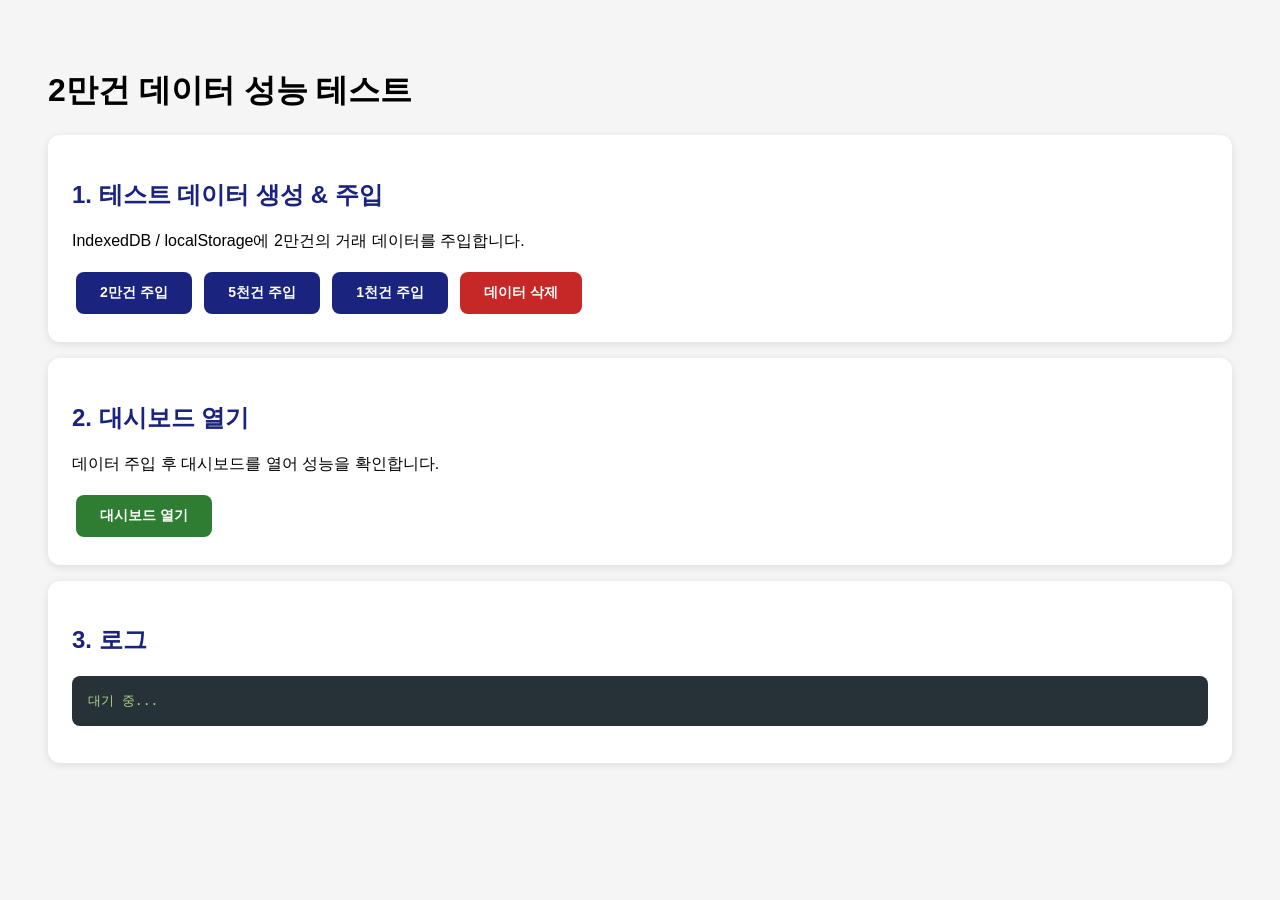
<file: test-perf.html>
<!DOCTYPE html>
<html lang="ko">
<head>
  <meta charset="UTF-8">
  <title>성능 테스트 - 2만건 데이터 주입</title>
  <style>
    body { font-family: 'Segoe UI', sans-serif; padding: 40px; background: #f5f5f5; }
    .card { background: #fff; border-radius: 12px; padding: 24px; margin-bottom: 16px; box-shadow: 0 2px 8px rgba(0,0,0,0.1); }
    button { padding: 12px 24px; border: none; border-radius: 8px; font-size: 14px; font-weight: 700; cursor: pointer; margin: 4px; }
    .btn-primary { background: #1a237e; color: #fff; }
    .btn-danger { background: #c62828; color: #fff; }
    .btn-success { background: #2e7d32; color: #fff; }
    pre { background: #263238; color: #aed581; padding: 16px; border-radius: 8px; overflow: auto; max-height: 300px; font-size: 13px; }
    .metric { display: inline-block; padding: 8px 16px; border-radius: 8px; background: #e3f2fd; color: #1565c0; font-weight: 700; margin: 4px; }
    h2 { color: #1a237e; }
  </style>
</head>
<body>
  <h1>2만건 데이터 성능 테스트</h1>

  <div class="card">
    <h2>1. 테스트 데이터 생성 & 주입</h2>
    <p>IndexedDB / localStorage에 2만건의 거래 데이터를 주입합니다.</p>
    <button class="btn-primary" onclick="injectData(20000)">2만건 주입</button>
    <button class="btn-primary" onclick="injectData(5000)">5천건 주입</button>
    <button class="btn-primary" onclick="injectData(1000)">1천건 주입</button>
    <button class="btn-danger" onclick="clearData()">데이터 삭제</button>
    <div id="injectResult"></div>
  </div>

  <div class="card">
    <h2>2. 대시보드 열기</h2>
    <p>데이터 주입 후 대시보드를 열어 성능을 확인합니다.</p>
    <button class="btn-success" onclick="window.open('/login.html','_blank')">대시보드 열기</button>
  </div>

  <div class="card">
    <h2>3. 로그</h2>
    <pre id="log">대기 중...</pre>
  </div>

  <script>
    const logEl = document.getElementById('log');
    function log(msg) {
      logEl.textContent += '\n' + msg;
      logEl.scrollTop = logEl.scrollHeight;
    }

    const suppliers = ['한국철강','대한금속','서울스크랩','인천메탈','부산철재','경기자원','충남금속','대전스틸'];
    const grades = ['생철A','생철B','중량B','중량AS','중량A','경량B','경량A','길로틴A','선반A','압축C','경량TC','슈레디B','모터블럭','압축D','생철AL','중량C'];

    function generateRows(count) {
      const rows = [];
      for (let i = 0; i < count; i++) {
        const month = (i % 12) + 1;
        const day = (i % 28) + 1;
        const date = `2024-${String(month).padStart(2,'0')}-${String(day).padStart(2,'0')}`;
        const supplier = suppliers[i % suppliers.length];
        const grade = grades[i % grades.length];
        const unitPrice = 200000 + Math.floor(Math.random() * 100000);
        const amount = unitPrice * (10 + Math.floor(Math.random() * 50));
        rows.push({
          date,
          month,
          supplier,
          detailedGrade: grade,
          macro: '기타',
          unitPrice,
          amount,
          qty: Math.round(amount / unitPrice)
        });
      }
      return rows;
    }

    function injectData(count) {
      const t0 = performance.now();
      const rows = generateRows(count);
      const genTime = (performance.now() - t0).toFixed(1);
      log(`[생성] ${count}건 생성 완료 (${genTime}ms)`);

      const payload = { "2024": rows };

      // localStorage에 저장
      const t1 = performance.now();
      localStorage.setItem('rawTransactionDataByYear', JSON.stringify(payload));
      const storeTime = (performance.now() - t1).toFixed(1);
      log(`[저장] localStorage 저장 완료 (${storeTime}ms)`);

      // IndexedDB에도 저장 시도
      const dbReq = indexedDB.open('appStorageDB', 1);
      dbReq.onupgradeneeded = (e) => {
        const db = e.target.result;
        if (!db.objectStoreNames.contains('kv')) {
          db.createObjectStore('kv');
        }
      };
      dbReq.onsuccess = (e) => {
        const db = e.target.result;
        try {
          const tx = db.transaction('kv', 'readwrite');
          tx.objectStore('kv').put(payload, 'rawTransactionDataByYear');
          tx.oncomplete = () => {
            log(`[저장] IndexedDB 저장 완료`);
          };
        } catch(err) {
          log(`[경고] IndexedDB 저장 실패: ${err.message}`);
        }
      };

      const sizeKB = (JSON.stringify(payload).length / 1024).toFixed(0);
      document.getElementById('injectResult').innerHTML =
        `<div class="metric">${count.toLocaleString()}건</div>` +
        `<div class="metric">${sizeKB} KB</div>` +
        `<div class="metric">생성 ${genTime}ms</div>`;
      log(`[완료] 데이터 크기: ${sizeKB}KB`);
    }

    function clearData() {
      localStorage.removeItem('rawTransactionDataByYear');
      const dbReq = indexedDB.open('appStorageDB', 1);
      dbReq.onsuccess = (e) => {
        const db = e.target.result;
        try {
          const tx = db.transaction('kv', 'readwrite');
          tx.objectStore('kv').delete('rawTransactionDataByYear');
          tx.oncomplete = () => log('[삭제] IndexedDB 데이터 삭제 완료');
        } catch(err) {
          log('[삭제] IndexedDB에 데이터 없음');
        }
      };
      localStorage.removeItem('rawTransactionDataByYear');
      log('[삭제] localStorage 데이터 삭제 완료');
      document.getElementById('injectResult').innerHTML = '<div class="metric">삭제 완료</div>';
    }
  </script>
</body>
</html>
</file>
